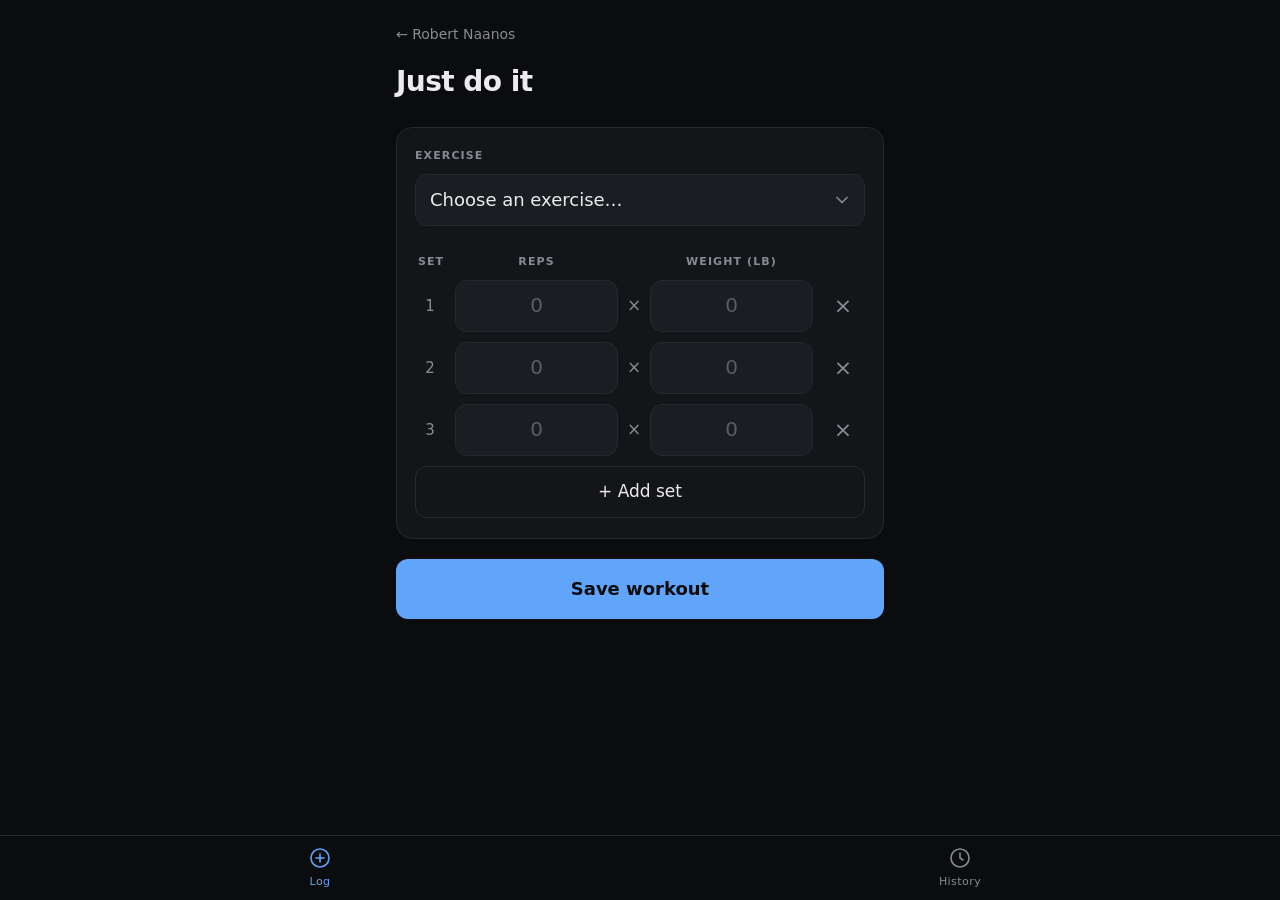
<file: index.html>
<!DOCTYPE html>
<html lang="en">
<head>
  <meta charset="UTF-8">
  <!-- Makes the page fit a phone screen instead of rendering zoomed out -->
  <meta name="viewport" content="width=device-width, initial-scale=1, viewport-fit=cover">
  <!-- Tints the browser's own toolbar to match the page background -->
  <meta name="theme-color" content="#0b0c0e">
  <title>Workout Tracker</title>
  <link rel="stylesheet" href="styles.css">
</head>
<body>

  <main>

    <!-- Link back to the main site -->
    <a class="back" href="https://robertnaanos.com">← Robert Naanos</a>

    <!-- ============ SCREEN 1: LOG (shown first) ============ -->
    <section id="screen-log" class="screen">
      <h2>Just do it</h2>

      <form id="log-form">

        <div class="card">

          <!-- Exercise picker: a dropdown grouped by muscle group.
               app.js fills in the options (see renderExerciseSelect). -->
          <label class="field-label" for="exercise-select">Exercise</label>
          <select id="exercise-select" class="text-input select-input"></select>

          <!-- Sets: one row per set, each with a reps and a weight input.
               Hidden by app.js while a Cardio exercise is chosen. -->
          <div id="strength-fields" class="sets">
            <div class="set-row set-header">
              <span>Set</span>
              <span>Reps</span>
              <span></span>
              <span>Weight (lb)</span>
              <span></span>   <!-- empty: sits above the × remove buttons -->
            </div>

            <!-- Empty here: app.js adds the set rows (see addSetRow). -->
            <div id="set-list"></div>
          </div>

          <!-- type="button" so it doesn't submit the form; app.js handles the tap. -->
          <button id="add-set" class="button button-secondary" type="button">+ Add set</button>

          <!-- Cardio: swapped in for the sets above when a Cardio exercise
               is chosen. Just one row: how long and how far. -->
          <div id="cardio-fields" class="sets" hidden>
            <div class="cardio-row set-header">
              <span>Duration (min)</span>
              <span>Distance (mi)</span>
            </div>
            <div class="cardio-row">
              <input id="cardio-duration" class="number-input" type="text" inputmode="decimal" placeholder="0" aria-label="Duration in minutes">
              <input id="cardio-distance" class="number-input" type="text" inputmode="decimal" placeholder="0" aria-label="Distance in miles">
            </div>
          </div>

        </div>

        <button id="save-workout" class="button button-primary" type="button">Save workout</button>

        <!-- app.js writes "Saved ..." or an error here. role="status" makes
             screen readers announce it. -->
        <p id="save-message" class="message" role="status"></p>

      </form>
    </section>

    <!-- ============ SCREEN 2: HISTORY (hidden until its tab is tapped) ============ -->
    <section id="screen-history" class="screen" hidden>
      <h2>History</h2>

      <!-- Shown by app.js only when nothing has been saved yet. -->
      <p id="history-empty" class="empty-message" hidden>
        No workouts yet. Log your first one and it will show up here.
      </p>

      <!-- Empty here: app.js builds one <details> per workout date, newest
           first (see renderHistory). <details> gives us tap-to-expand
           without any extra JS. -->
      <div id="history-list"></div>
    </section>

  </main>

  <!-- Bottom tab bar: sits within thumb reach on a phone.
       data-screen holds the id of the screen each tab shows. -->
  <nav class="tab-bar">
    <button class="tab active" type="button" data-screen="screen-log">
      <svg class="tab-icon" viewBox="0 0 24 24" aria-hidden="true">
        <circle cx="12" cy="12" r="9"/><path d="M12 8v8M8 12h8"/>
      </svg>
      Log
    </button>
    <button class="tab" type="button" data-screen="screen-history">
      <svg class="tab-icon" viewBox="0 0 24 24" aria-hidden="true">
        <circle cx="12" cy="12" r="9"/><path d="M12 7v5l3 2"/>
      </svg>
      History
    </button>
  </nav>

  <script src="app.js"></script>
</body>
</html>
</file>
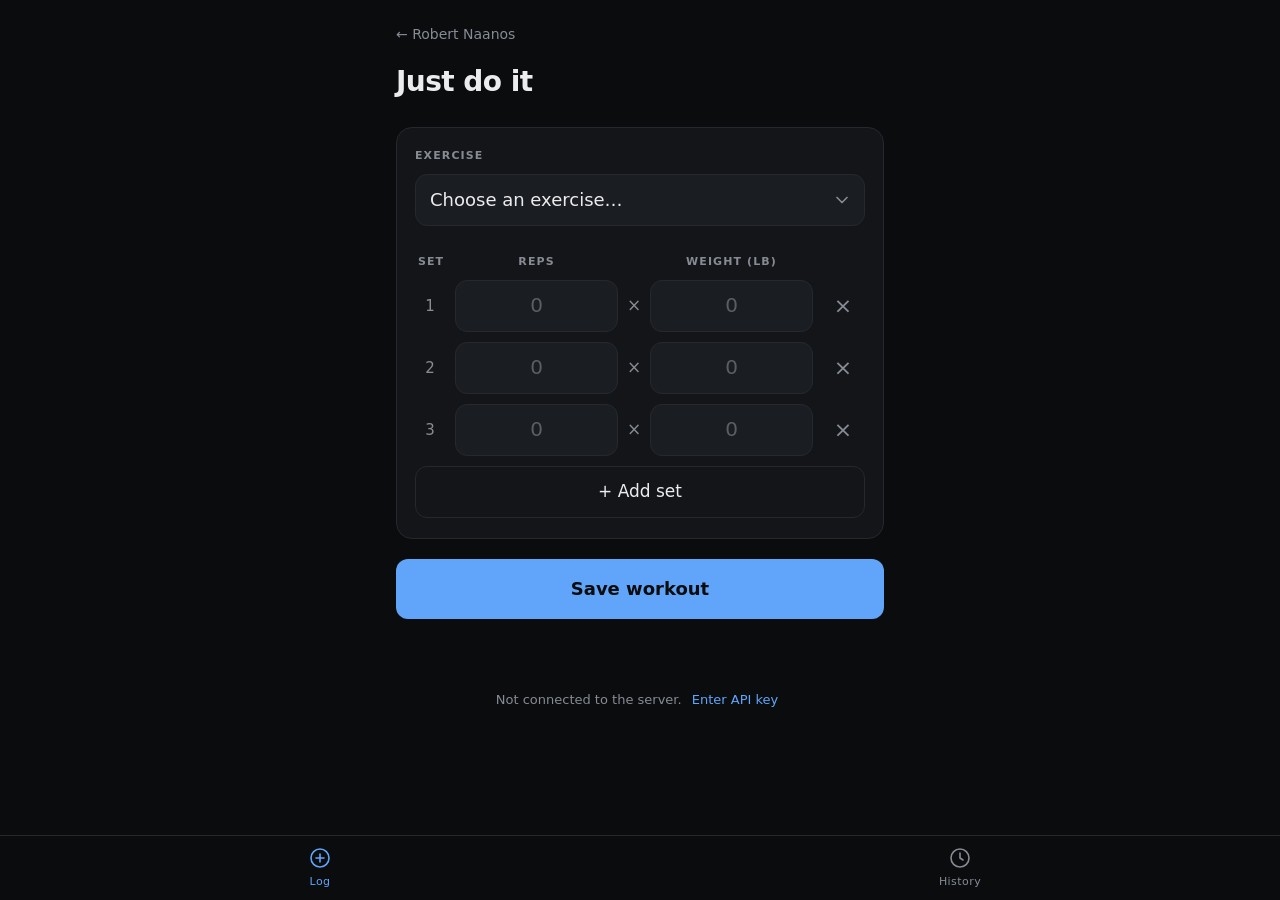
<file: public/index.html>
<!DOCTYPE html>
<html lang="en">
<head>
  <meta charset="UTF-8">
  <!-- Makes the page fit a phone screen instead of rendering zoomed out -->
  <meta name="viewport" content="width=device-width, initial-scale=1, viewport-fit=cover">
  <!-- Tints the browser's own toolbar to match the page background -->
  <meta name="theme-color" content="#0b0c0e">
  <title>Workout Tracker</title>
  <link rel="stylesheet" href="styles.css">
</head>
<body>

  <main>

    <!-- Link back to the main site -->
    <a class="back" href="https://robertnaanos.com">← Robert Naanos</a>

    <!-- ============ SCREEN 1: LOG (shown first) ============ -->
    <section id="screen-log" class="screen">
      <h2>Just do it</h2>

      <form id="log-form">

        <div class="card">

          <!-- Exercise picker: a dropdown grouped by muscle group.
               app.js fills in the options (see renderExerciseSelect). -->
          <label class="field-label" for="exercise-select">Exercise</label>
          <select id="exercise-select" class="text-input select-input"></select>

          <!-- Sets: one row per set, each with a reps and a weight input.
               Hidden by app.js while a Cardio exercise is chosen. -->
          <div id="strength-fields" class="sets">
            <div class="set-row set-header">
              <span>Set</span>
              <span>Reps</span>
              <span></span>
              <span>Weight (lb)</span>
              <span></span>   <!-- empty: sits above the × remove buttons -->
            </div>

            <!-- Empty here: app.js adds the set rows (see addSetRow). -->
            <div id="set-list"></div>
          </div>

          <!-- type="button" so it doesn't submit the form; app.js handles the tap. -->
          <button id="add-set" class="button button-secondary" type="button">+ Add set</button>

          <!-- Cardio: swapped in for the sets above when a Cardio exercise
               is chosen. Just one row: how long and how far. -->
          <div id="cardio-fields" class="sets" hidden>
            <div class="cardio-row set-header">
              <span>Duration (min)</span>
              <span>Distance (mi)</span>
            </div>
            <div class="cardio-row">
              <input id="cardio-duration" class="number-input" type="text" inputmode="decimal" placeholder="0" aria-label="Duration in minutes">
              <input id="cardio-distance" class="number-input" type="text" inputmode="decimal" placeholder="0" aria-label="Distance in miles">
            </div>
          </div>

        </div>

        <button id="save-workout" class="button button-primary" type="button">Save workout</button>

        <!-- app.js writes "Saved ..." or an error here. role="status" makes
             screen readers announce it. -->
        <p id="save-message" class="message" role="status"></p>

      </form>
    </section>

    <!-- ============ SCREEN 2: HISTORY (hidden until its tab is tapped) ============ -->
    <section id="screen-history" class="screen" hidden>
      <h2>History</h2>

      <!-- Shown by app.js only if this phone holds history from before the
           server existed, and the server has none yet. -->
      <button id="upload-history" class="button button-secondary upload-history" type="button" hidden>Upload my existing history</button>

      <!-- Shown by app.js only when nothing has been saved yet. -->
      <p id="history-empty" class="empty-message" hidden>
        No workouts yet. Log your first one and it will show up here.
      </p>

      <!-- Empty here: app.js builds one <details> per workout date, newest
           first (see renderHistory). <details> gives us tap-to-expand
           without any extra JS. -->
      <div id="history-list"></div>
    </section>

    <!-- One quiet line about syncing with the server (see "Server sync" in
         app.js). The button only shows when a key is needed. -->
    <p class="sync-status">
      <span id="sync-text" role="status"></span>
      <button id="set-key" class="link-button" type="button" hidden>Enter API key</button>
    </p>

  </main>

  <!-- Bottom tab bar: sits within thumb reach on a phone.
       data-screen holds the id of the screen each tab shows. -->
  <nav class="tab-bar">
    <button class="tab active" type="button" data-screen="screen-log">
      <svg class="tab-icon" viewBox="0 0 24 24" aria-hidden="true">
        <circle cx="12" cy="12" r="9"/><path d="M12 8v8M8 12h8"/>
      </svg>
      Log
    </button>
    <button class="tab" type="button" data-screen="screen-history">
      <svg class="tab-icon" viewBox="0 0 24 24" aria-hidden="true">
        <circle cx="12" cy="12" r="9"/><path d="M12 7v5l3 2"/>
      </svg>
      History
    </button>
  </nav>

  <script src="app.js"></script>
</body>
</html>
</file>
<file: styles.css>
/* ==========================================================
   Workout Tracker styles
   Dark, minimal theme: flat surfaces, thin borders, one accent.
   Mobile-first: the base styles are for a phone. The only
   "bigger screen" rule is the max-width on the content column.
   ========================================================== */

/* ---------- Variables: change colors and sizes in one place ---------- */
:root {
  /* The one accent color. Used sparingly: the Save button, the active
     tab and focus outlines. Change it here to re-color the whole app. */
  --accent: #60a5fa;
  --accent-text: #0b0c0e;   /* text on top of the accent */

  --bg: #0b0c0e;          /* page background, tab bar */
  --surface: #131518;     /* cards */
  --field: #1a1d21;       /* inside of inputs and quiet buttons */
  --text: #ececee;
  --muted: #868b94;
  --border: #25282e;      /* the thin lines around cards and inputs */
  --error: #f87171;       /* error messages and "remove" actions */

  --touch: 52px;        /* minimum height for anything you tap */
  --radius: 12px;       /* inputs and buttons */
  --radius-card: 16px;  /* cards */
  --tab-bar-height: 64px;

  /* Tells the browser the page is dark, so its own bits (the dropdown
     list, scrollbars, the keyboard on some phones) are drawn dark too. */
  color-scheme: dark;
}

/* ---------- Base ---------- */
* {
  box-sizing: border-box;   /* padding and border count toward an element's width */
}

/* Make sure "hidden" always wins, even on elements we give a display to */
[hidden] {
  display: none !important;
}

body {
  margin: 0;
  background: var(--bg);
  color: var(--text);
  font-family: system-ui, -apple-system, "Segoe UI", Roboto, sans-serif;
  font-size: 17px;
  line-height: 1.45;
  /* Leave room so the fixed tab bar never covers the last bit of content */
  padding-bottom: calc(var(--tab-bar-height) + env(safe-area-inset-bottom) + 24px);
  /* No grey flash when tapping things on a phone */
  -webkit-tap-highlight-color: transparent;
}

/* Inputs and buttons don't inherit the page font by default */
input,
select,
button {
  font: inherit;
  color: inherit;
}

h1, h2, h3 {
  margin: 0;
}

/* ---------- Back link ---------- */

/* "← Robert Naanos": a quiet link back to the main site, above the
   screen heading. The padding makes the tap target taller than the text. */
.back {
  display: inline-block;
  padding: 10px 12px 10px 0;
  color: var(--muted);
  font-size: 14px;
  text-decoration: none;
}

.back:hover,
.back:active {
  color: var(--text);
}

/* ---------- Screens ---------- */
main {
  max-width: 520px;   /* keeps the layout phone-shaped on a laptop */
  margin: 0 auto;
  /* env(...) keeps the top clear of the notch on newer phones */
  padding: calc(14px + env(safe-area-inset-top)) 16px 16px;
}

.screen h2 {
  margin-top: 8px;
  margin-bottom: 24px;
  font-size: 28px;
  font-weight: 600;
  letter-spacing: -0.02em;
}

/* ---------- Cards ---------- */
.card {
  padding: 20px 18px;
  background: var(--surface);
  border: 1px solid var(--border);
  border-radius: var(--radius-card);
}

/* ---------- Log screen ---------- */

/* Small uppercase labels, also used for the Set / Reps / Weight headings */
.field-label,
.set-header {
  font-size: 11px;
  font-weight: 600;
  letter-spacing: 0.1em;
  text-transform: uppercase;
  color: var(--muted);
}

.field-label {
  display: block;
  margin-bottom: 10px;
}

.text-input,
.number-input {
  width: 100%;
  min-height: var(--touch);
  padding: 0 14px;
  background: var(--field);
  border: 1px solid var(--border);
  border-radius: var(--radius);
  /* 16px or larger stops iOS Safari from zooming in when an input is tapped */
  font-size: 18px;
  font-weight: 500;
}

.number-input {
  padding: 0 6px;
  font-size: 20px;
  text-align: center;
}

.text-input::placeholder,
.number-input::placeholder {
  color: var(--muted);
  font-weight: 400;
  opacity: 0.6;
}

/* The only change on focus is the border turning the accent color */
.text-input:focus,
.number-input:focus {
  outline: none;
  border-color: var(--accent);
}

/* The dropdown: hide the browser's own arrow and draw a chevron instead */
.select-input {
  appearance: none;
  -webkit-appearance: none;
  padding-right: 44px;
  background-image: url("data:image/svg+xml,%3Csvg xmlns='http://www.w3.org/2000/svg' viewBox='0 0 24 24' fill='none' stroke='%23868b94' stroke-width='2' stroke-linecap='round' stroke-linejoin='round'%3E%3Cpath d='M6 9l6 6 6-6'/%3E%3C/svg%3E");
  background-repeat: no-repeat;
  background-position: right 12px center;
  background-size: 20px;
  cursor: pointer;
}

.sets {
  margin: 28px 0 4px;
}

/* One set = a 5-column grid: set number | reps | × | weight | remove button */
.set-row {
  display: grid;
  grid-template-columns: 32px 1fr 16px 1fr 44px;
  gap: 8px;
  align-items: center;
  margin-bottom: 10px;
}

.set-header {
  margin-bottom: 10px;
  text-align: center;
}

/* Cardio = the same look with fewer columns: duration | distance */
.cardio-row {
  display: grid;
  grid-template-columns: 1fr 1fr;
  gap: 8px;
  align-items: center;
  margin-bottom: 10px;
}

/* The set number: just a quiet number, no badge behind it */
.set-number {
  width: 30px;
  height: 30px;
  color: var(--muted);
  font-size: 15px;
  font-weight: 500;
  line-height: 30px;
  text-align: center;
}

.times {
  text-align: center;
  color: var(--muted);
}

/* The × that removes a set row. The symbol is small, but the button
   fills its grid cell so it's still easy to hit. */
.remove-set {
  min-height: var(--touch);
  padding: 0;
  background: none;
  border: none;
  border-radius: var(--radius);
  color: var(--muted);
  font-size: 22px;
  font-weight: 300;
  cursor: pointer;
}

.remove-set:active {
  color: var(--error);
}

/* ---------- Buttons ---------- */
.button {
  display: block;
  width: 100%;
  min-height: var(--touch);
  border: none;
  border-radius: var(--radius);
  font-weight: 600;
  cursor: pointer;
  transition: opacity 0.1s;
}

/* A slight dim when tapped */
.button:active {
  opacity: 0.75;
}

/* "+ Add set": an outline only, so it stays in the background */
.button-secondary {
  margin-top: 6px;
  background: none;
  border: 1px solid var(--border);
  color: var(--text);
  font-weight: 500;
}

/* "Save workout": the one solid, accent-colored thing on the screen */
.button-primary {
  min-height: 60px;   /* the main action gets the biggest target */
  margin-top: 20px;
  background: var(--accent);
  color: var(--accent-text);
  font-size: 18px;
}

/* A clear ring when moving around with a keyboard */
button:focus-visible,
summary:focus-visible,
a:focus-visible {
  outline: 2px solid var(--accent);
  outline-offset: 2px;
}

/* ---------- Save message ---------- */
.message {
  min-height: 1.45em;   /* reserves the space so the page doesn't jump */
  margin: 16px 0 0;
  text-align: center;
  font-size: 15px;
  color: var(--muted);
}

.message.error {
  color: var(--error);
}

/* ---------- History screen ---------- */
.empty-message {
  margin: 56px 16px;
  text-align: center;
  color: var(--muted);
}

/* Each workout is a card (same look as .card above) */
.workout {
  margin-bottom: 12px;
  background: var(--surface);
  border: 1px solid var(--border);
  border-radius: var(--radius-card);
}

/* The tappable row that opens and closes a workout */
.workout summary {
  display: flex;
  align-items: center;
  gap: 12px;
  min-height: 64px;
  padding: 0 18px;
  border-radius: var(--radius-card);
  cursor: pointer;
  list-style: none;   /* hide the browser's default triangle... */
}

.workout summary::-webkit-details-marker {
  display: none;      /* ...Safari needs this to hide it too */
}

/* Our own arrow: two borders of a small square, rotated into a chevron */
.workout summary::after {
  content: "";
  width: 8px;
  height: 8px;
  margin-top: -4px;
  border-right: 1.5px solid var(--muted);
  border-bottom: 1.5px solid var(--muted);
  transform: rotate(45deg);
  transition: transform 0.15s;
}

/* Flip the chevron to point up when the card is open */
.workout[open] summary::after {
  margin-top: 4px;
  transform: rotate(-135deg);
}

.workout-date {
  flex: 1;   /* pushes the count and chevron to the right edge */
  font-weight: 600;
}

.workout-summary {
  font-size: 14px;
  color: var(--muted);
}

.workout-body {
  padding: 4px 18px 20px;
  border-top: 1px solid var(--border);
}

.workout-body h3 {
  margin-top: 18px;
  font-size: 15px;
  font-weight: 600;
}

/* Sets are shown as a row of outlined pills, in the order they were done */
.set-list {
  display: flex;
  flex-wrap: wrap;
  gap: 8px;
  margin: 10px 0 0;
  padding: 0;
  list-style: none;
}

.set-list li {
  padding: 5px 12px;
  border: 1px solid var(--border);
  border-radius: 999px;
  font-size: 14px;
  color: var(--muted);
}

/* ---------- Bottom tab bar ---------- */
.tab-bar {
  position: fixed;
  left: 0;
  right: 0;
  bottom: 0;
  display: flex;
  background: var(--bg);
  border-top: 1px solid var(--border);
  /* Keeps the tabs above the home-indicator bar on newer iPhones */
  padding-bottom: env(safe-area-inset-bottom);
}

.tab {
  flex: 1;   /* the two tabs split the width evenly */
  /* Icon on top, label underneath */
  display: flex;
  flex-direction: column;
  align-items: center;
  justify-content: center;
  gap: 4px;
  min-height: var(--tab-bar-height);
  background: none;
  border: none;
  color: var(--muted);
  font-size: 11px;
  font-weight: 500;
  letter-spacing: 0.04em;
  cursor: pointer;
}

.tab-icon {
  width: 24px;
  height: 24px;
  /* Icons are line drawings that take the tab's text color */
  fill: none;
  stroke: currentColor;
  stroke-width: 1.6;
  stroke-linecap: round;
  stroke-linejoin: round;
}

.tab.active {
  color: var(--accent);
}
</file>
<file: public/styles.css>
/* ==========================================================
   Workout Tracker styles
   Dark, minimal theme: flat surfaces, thin borders, one accent.
   Mobile-first: the base styles are for a phone. The only
   "bigger screen" rule is the max-width on the content column.
   ========================================================== */

/* ---------- Variables: change colors and sizes in one place ---------- */
:root {
  /* The one accent color. Used sparingly: the Save button, the active
     tab and focus outlines. Change it here to re-color the whole app. */
  --accent: #60a5fa;
  --accent-text: #0b0c0e;   /* text on top of the accent */

  --bg: #0b0c0e;          /* page background, tab bar */
  --surface: #131518;     /* cards */
  --field: #1a1d21;       /* inside of inputs and quiet buttons */
  --text: #ececee;
  --muted: #868b94;
  --border: #25282e;      /* the thin lines around cards and inputs */
  --error: #f87171;       /* error messages and "remove" actions */

  --touch: 52px;        /* minimum height for anything you tap */
  --radius: 12px;       /* inputs and buttons */
  --radius-card: 16px;  /* cards */
  --tab-bar-height: 64px;

  /* Tells the browser the page is dark, so its own bits (the dropdown
     list, scrollbars, the keyboard on some phones) are drawn dark too. */
  color-scheme: dark;
}

/* ---------- Base ---------- */
* {
  box-sizing: border-box;   /* padding and border count toward an element's width */
}

/* Make sure "hidden" always wins, even on elements we give a display to */
[hidden] {
  display: none !important;
}

body {
  margin: 0;
  background: var(--bg);
  color: var(--text);
  font-family: system-ui, -apple-system, "Segoe UI", Roboto, sans-serif;
  font-size: 17px;
  line-height: 1.45;
  /* Leave room so the fixed tab bar never covers the last bit of content */
  padding-bottom: calc(var(--tab-bar-height) + env(safe-area-inset-bottom) + 24px);
  /* No grey flash when tapping things on a phone */
  -webkit-tap-highlight-color: transparent;
}

/* Inputs and buttons don't inherit the page font by default */
input,
select,
button {
  font: inherit;
  color: inherit;
}

h1, h2, h3 {
  margin: 0;
}

/* ---------- Back link ---------- */

/* "← Robert Naanos": a quiet link back to the main site, above the
   screen heading. The padding makes the tap target taller than the text. */
.back {
  display: inline-block;
  padding: 10px 12px 10px 0;
  color: var(--muted);
  font-size: 14px;
  text-decoration: none;
}

.back:hover,
.back:active {
  color: var(--text);
}

/* ---------- Screens ---------- */
main {
  max-width: 520px;   /* keeps the layout phone-shaped on a laptop */
  margin: 0 auto;
  /* env(...) keeps the top clear of the notch on newer phones */
  padding: calc(14px + env(safe-area-inset-top)) 16px 16px;
}

.screen h2 {
  margin-top: 8px;
  margin-bottom: 24px;
  font-size: 28px;
  font-weight: 600;
  letter-spacing: -0.02em;
}

/* ---------- Cards ---------- */
.card {
  padding: 20px 18px;
  background: var(--surface);
  border: 1px solid var(--border);
  border-radius: var(--radius-card);
}

/* ---------- Log screen ---------- */

/* Small uppercase labels, also used for the Set / Reps / Weight headings */
.field-label,
.set-header {
  font-size: 11px;
  font-weight: 600;
  letter-spacing: 0.1em;
  text-transform: uppercase;
  color: var(--muted);
}

.field-label {
  display: block;
  margin-bottom: 10px;
}

.text-input,
.number-input {
  width: 100%;
  min-height: var(--touch);
  padding: 0 14px;
  background: var(--field);
  border: 1px solid var(--border);
  border-radius: var(--radius);
  /* 16px or larger stops iOS Safari from zooming in when an input is tapped */
  font-size: 18px;
  font-weight: 500;
}

.number-input {
  padding: 0 6px;
  font-size: 20px;
  text-align: center;
}

.text-input::placeholder,
.number-input::placeholder {
  color: var(--muted);
  font-weight: 400;
  opacity: 0.6;
}

/* The only change on focus is the border turning the accent color */
.text-input:focus,
.number-input:focus {
  outline: none;
  border-color: var(--accent);
}

/* The dropdown: hide the browser's own arrow and draw a chevron instead */
.select-input {
  appearance: none;
  -webkit-appearance: none;
  padding-right: 44px;
  background-image: url("data:image/svg+xml,%3Csvg xmlns='http://www.w3.org/2000/svg' viewBox='0 0 24 24' fill='none' stroke='%23868b94' stroke-width='2' stroke-linecap='round' stroke-linejoin='round'%3E%3Cpath d='M6 9l6 6 6-6'/%3E%3C/svg%3E");
  background-repeat: no-repeat;
  background-position: right 12px center;
  background-size: 20px;
  cursor: pointer;
}

.sets {
  margin: 28px 0 4px;
}

/* One set = a 5-column grid: set number | reps | × | weight | remove button */
.set-row {
  display: grid;
  grid-template-columns: 32px 1fr 16px 1fr 44px;
  gap: 8px;
  align-items: center;
  margin-bottom: 10px;
}

.set-header {
  margin-bottom: 10px;
  text-align: center;
}

/* Cardio = the same look with fewer columns: duration | distance */
.cardio-row {
  display: grid;
  grid-template-columns: 1fr 1fr;
  gap: 8px;
  align-items: center;
  margin-bottom: 10px;
}

/* The set number: just a quiet number, no badge behind it */
.set-number {
  width: 30px;
  height: 30px;
  color: var(--muted);
  font-size: 15px;
  font-weight: 500;
  line-height: 30px;
  text-align: center;
}

.times {
  text-align: center;
  color: var(--muted);
}

/* The × that removes a set row. The symbol is small, but the button
   fills its grid cell so it's still easy to hit. */
.remove-set {
  min-height: var(--touch);
  padding: 0;
  background: none;
  border: none;
  border-radius: var(--radius);
  color: var(--muted);
  font-size: 22px;
  font-weight: 300;
  cursor: pointer;
}

.remove-set:active {
  color: var(--error);
}

/* ---------- Buttons ---------- */
.button {
  display: block;
  width: 100%;
  min-height: var(--touch);
  border: none;
  border-radius: var(--radius);
  font-weight: 600;
  cursor: pointer;
  transition: opacity 0.1s;
}

/* A slight dim when tapped */
.button:active {
  opacity: 0.75;
}

/* "+ Add set": an outline only, so it stays in the background */
.button-secondary {
  margin-top: 6px;
  background: none;
  border: 1px solid var(--border);
  color: var(--text);
  font-weight: 500;
}

/* "Save workout": the one solid, accent-colored thing on the screen */
.button-primary {
  min-height: 60px;   /* the main action gets the biggest target */
  margin-top: 20px;
  background: var(--accent);
  color: var(--accent-text);
  font-size: 18px;
}

/* A clear ring when moving around with a keyboard */
button:focus-visible,
summary:focus-visible,
a:focus-visible {
  outline: 2px solid var(--accent);
  outline-offset: 2px;
}

/* ---------- Save message ---------- */
.message {
  min-height: 1.45em;   /* reserves the space so the page doesn't jump */
  margin: 16px 0 0;
  text-align: center;
  font-size: 15px;
  color: var(--muted);
}

.message.error {
  color: var(--error);
}

/* ---------- History screen ---------- */
.empty-message {
  margin: 56px 16px;
  text-align: center;
  color: var(--muted);
}

/* Each workout is a card (same look as .card above) */
.workout {
  margin-bottom: 12px;
  background: var(--surface);
  border: 1px solid var(--border);
  border-radius: var(--radius-card);
}

/* The tappable row that opens and closes a workout */
.workout summary {
  display: flex;
  align-items: center;
  gap: 12px;
  min-height: 64px;
  padding: 0 18px;
  border-radius: var(--radius-card);
  cursor: pointer;
  list-style: none;   /* hide the browser's default triangle... */
}

.workout summary::-webkit-details-marker {
  display: none;      /* ...Safari needs this to hide it too */
}

/* Our own arrow: two borders of a small square, rotated into a chevron */
.workout summary::after {
  content: "";
  width: 8px;
  height: 8px;
  margin-top: -4px;
  border-right: 1.5px solid var(--muted);
  border-bottom: 1.5px solid var(--muted);
  transform: rotate(45deg);
  transition: transform 0.15s;
}

/* Flip the chevron to point up when the card is open */
.workout[open] summary::after {
  margin-top: 4px;
  transform: rotate(-135deg);
}

.workout-date {
  flex: 1;   /* pushes the count and chevron to the right edge */
  font-weight: 600;
}

.workout-summary {
  font-size: 14px;
  color: var(--muted);
}

.workout-body {
  padding: 4px 18px 20px;
  border-top: 1px solid var(--border);
}

.workout-body h3 {
  margin-top: 18px;
  font-size: 15px;
  font-weight: 600;
}

/* Sets are shown as a row of outlined pills, in the order they were done */
.set-list {
  display: flex;
  flex-wrap: wrap;
  gap: 8px;
  margin: 10px 0 0;
  padding: 0;
  list-style: none;
}

.set-list li {
  padding: 5px 12px;
  border: 1px solid var(--border);
  border-radius: 999px;
  font-size: 14px;
  color: var(--muted);
}

/* "Upload my existing history": same outline button as "+ Add set" */
.upload-history {
  margin: 0 0 16px;
}

/* ---------- Sync status ---------- */

/* One small, quiet line under each screen */
.sync-status {
  margin: 24px 0 0;
  text-align: center;
  font-size: 13px;
  color: var(--muted);
}

/* "Enter API key": looks like a text link */
.link-button {
  padding: 10px 6px;
  background: none;
  border: none;
  color: var(--accent);
  cursor: pointer;
}

/* ---------- Bottom tab bar ---------- */
.tab-bar {
  position: fixed;
  left: 0;
  right: 0;
  bottom: 0;
  display: flex;
  background: var(--bg);
  border-top: 1px solid var(--border);
  /* Keeps the tabs above the home-indicator bar on newer iPhones */
  padding-bottom: env(safe-area-inset-bottom);
}

.tab {
  flex: 1;   /* the two tabs split the width evenly */
  /* Icon on top, label underneath */
  display: flex;
  flex-direction: column;
  align-items: center;
  justify-content: center;
  gap: 4px;
  min-height: var(--tab-bar-height);
  background: none;
  border: none;
  color: var(--muted);
  font-size: 11px;
  font-weight: 500;
  letter-spacing: 0.04em;
  cursor: pointer;
}

.tab-icon {
  width: 24px;
  height: 24px;
  /* Icons are line drawings that take the tab's text color */
  fill: none;
  stroke: currentColor;
  stroke-width: 1.6;
  stroke-linecap: round;
  stroke-linejoin: round;
}

.tab.active {
  color: var(--accent);
}
</file>
